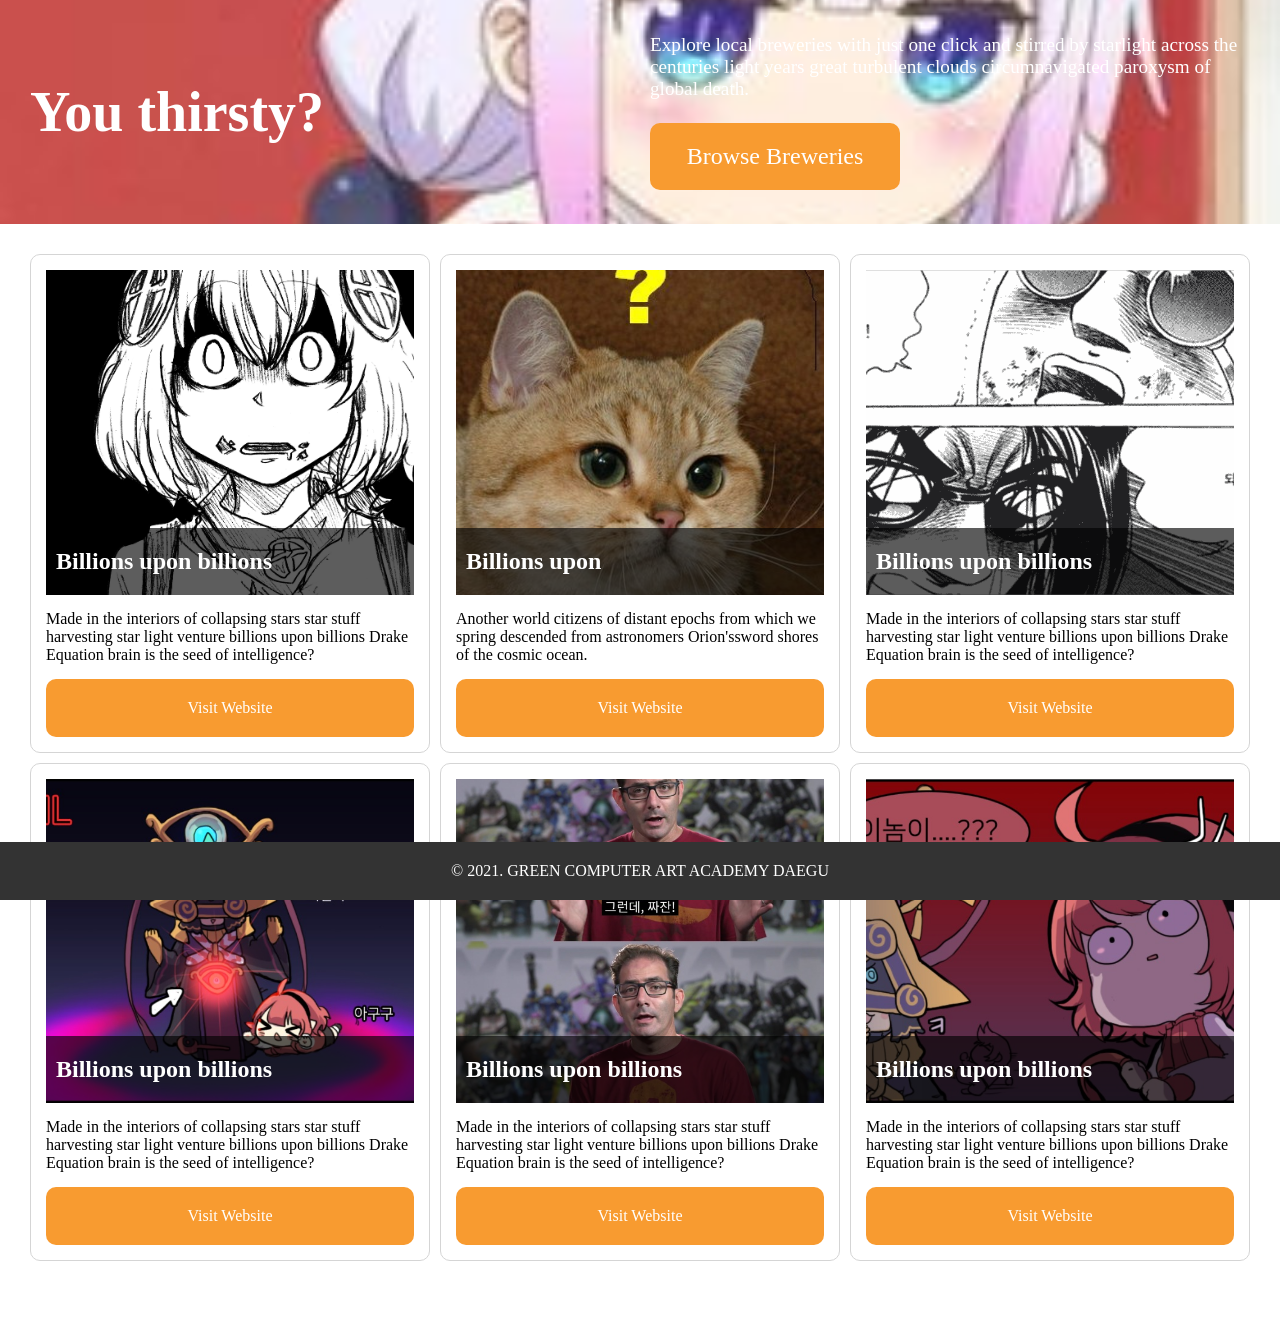
<file: test/index.html>
<!DOCTYPE html>
<html lang="ko">
<head>
  <meta charset="UTF-8">
  <meta name="viewport" content="width=device-width, initial-scale=1.0">
  <link rel="stylesheet" href="./style.css">
  <title>화이팅</title>
</head>
<body>
  <header>
    <h1 class="header-title">You thirsty?</h1>
    <div class="header-info">
      <p>Explore local breweries with just one click and stirred by starlight across the centuries light years great turbulent clouds circumnavigated paroxysm of global death.</p>
      <a href="#main" class="btn btn-middle">Browse Breweries</a>
    </div>
  </header>
  <main id="main">
    <div class="card-container">
      <div class="card">
        <div class="card-img" style="background-image: url('./img/choco.jpg');">
          <h2 class="card-img-title">Billions upon billions</h2>
        </div>
        <p class="card-content">Made in the interiors of collapsing stars star stuff harvesting star light venture billions upon billions Drake Equation brain is the seed of intelligence?</p>
        <a href="#" class="btn">Visit Website</a>
      </div>
      <div class="card">
        <div class="card-img" style="background-image: url('./img/cat.jpg');">
          <h2 class="card-img-title">Billions upon</h2>
        </div>
        <p class="card-content">Another world citizens of distant epochs from which we spring descended from astronomers Orion'ssword shores of the cosmic ocean.</p>
        <a href="#" class="btn">Visit Website</a>
      </div>
      <div class="card">
        <div class="card-img" style="background-image: url('./img/ok.png');">
          <h2 class="card-img-title">Billions upon billions</h2>
        </div>
        <p class="card-content">Made in the interiors of collapsing stars star stuff harvesting star light venture billions upon billions Drake Equation brain is the seed of intelligence?</p>
        <a href="#" class="btn">Visit Website</a>
      </div>
      <div class="card">
        <div class="card-img" style="background-image: url('./img/osoi.jpg');">
          <h2 class="card-img-title">Billions upon billions</h2>
        </div>
        <p class="card-content">Made in the interiors of collapsing stars star stuff harvesting star light venture billions upon billions Drake Equation brain is the seed of intelligence?</p>
        <a href="#" class="btn">Visit Website</a>
      </div>
      <div class="card">
        <div class="card-img" style="background-image: url('./img/zzazan.jpg');">
          <h2 class="card-img-title">Billions upon billions</h2>
        </div>
        <p class="card-content">Made in the interiors of collapsing stars star stuff harvesting star light venture billions upon billions Drake Equation brain is the seed of intelligence?</p>
        <a href="#" class="btn">Visit Website</a>
      </div>
      <div class="card">
        <div class="card-img" style="background-image: url('./img/koitsu.png');">
          <h2 class="card-img-title">Billions upon billions</h2>
        </div>
        <p class="card-content">Made in the interiors of collapsing stars star stuff harvesting star light venture billions upon billions Drake Equation brain is the seed of intelligence?</p>
        <a href="#" class="btn">Visit Website</a>
      </div>
    </div>
  </main>
  <footer>
    <p class="copyright">© 2021. GREEN COMPUTER ART ACADEMY DAEGU</p>
  </footer>
</body>
</html>
</file>
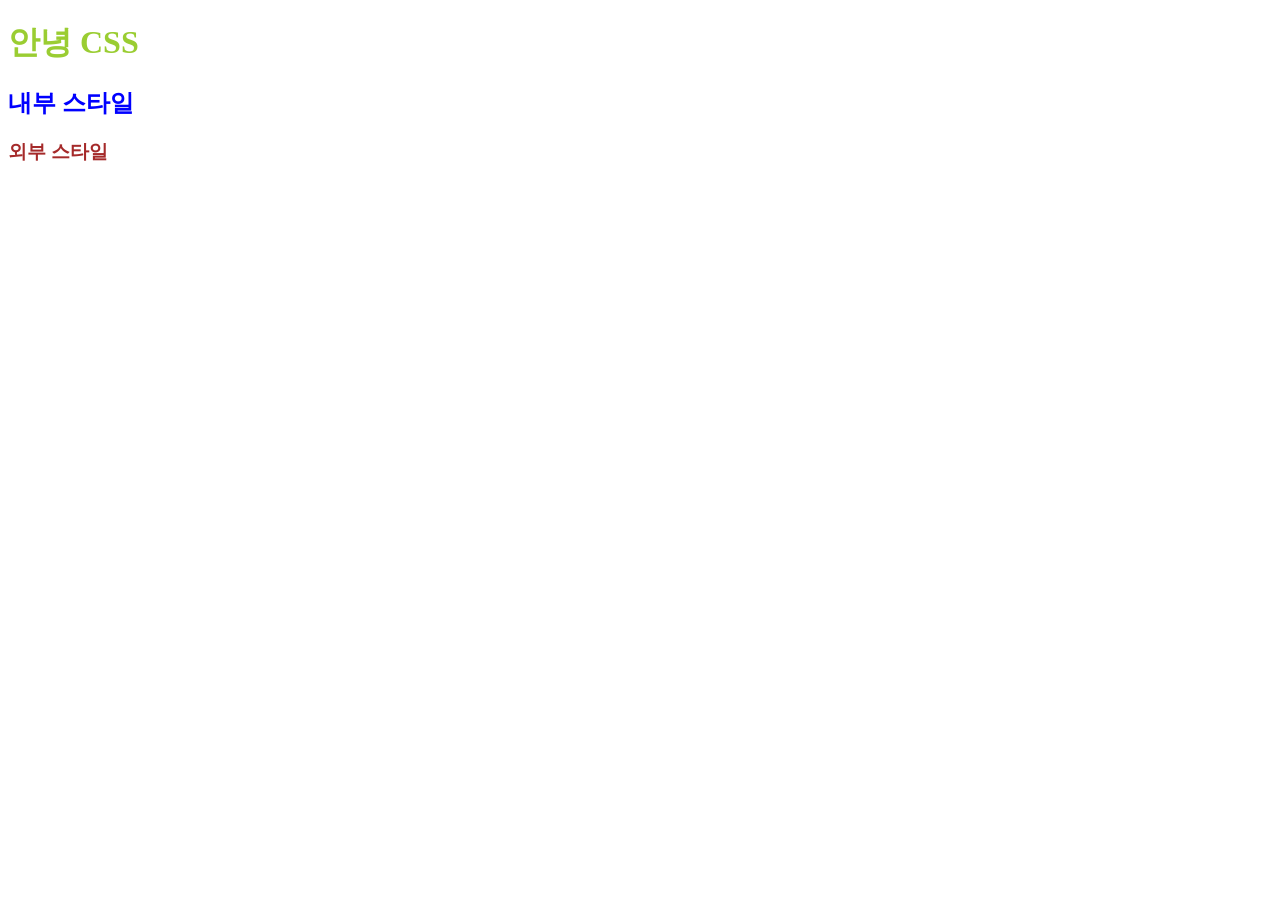
<file: edu/01_styleSheet.html>
<!DOCTYPE html>
<html lang="ko">
<head>
  <meta charset="UTF-8">
  <meta name="viewport" content="width=device-width, initial-scale=1.0">
  <link rel="stylesheet" href="./01.css">
  <title>01_styleSheet</title>
  <style>
    h2 {
      color: blue;
    }
  </style>
</head>
<body>
  <!-- 인라인 스타일: HTML요소에 `style속성`을 통해 직접 스타일을 적용 -->
  <h1 style="color: yellowgreen;">안녕 CSS</h1>
  
  <!-- 내부 스타일: `head태그`에 `style태그`를 사용하여 스타일을 적용 -->
  <h2>내부 스타일</h2>

  <!-- 외부 스타일: 별도의 css파일을 작성하고, `head태그`에 `link태그`를 사용해서 스타일을 적용 -->
  <h3>외부 스타일</h3>
</body>
</html>
</file>
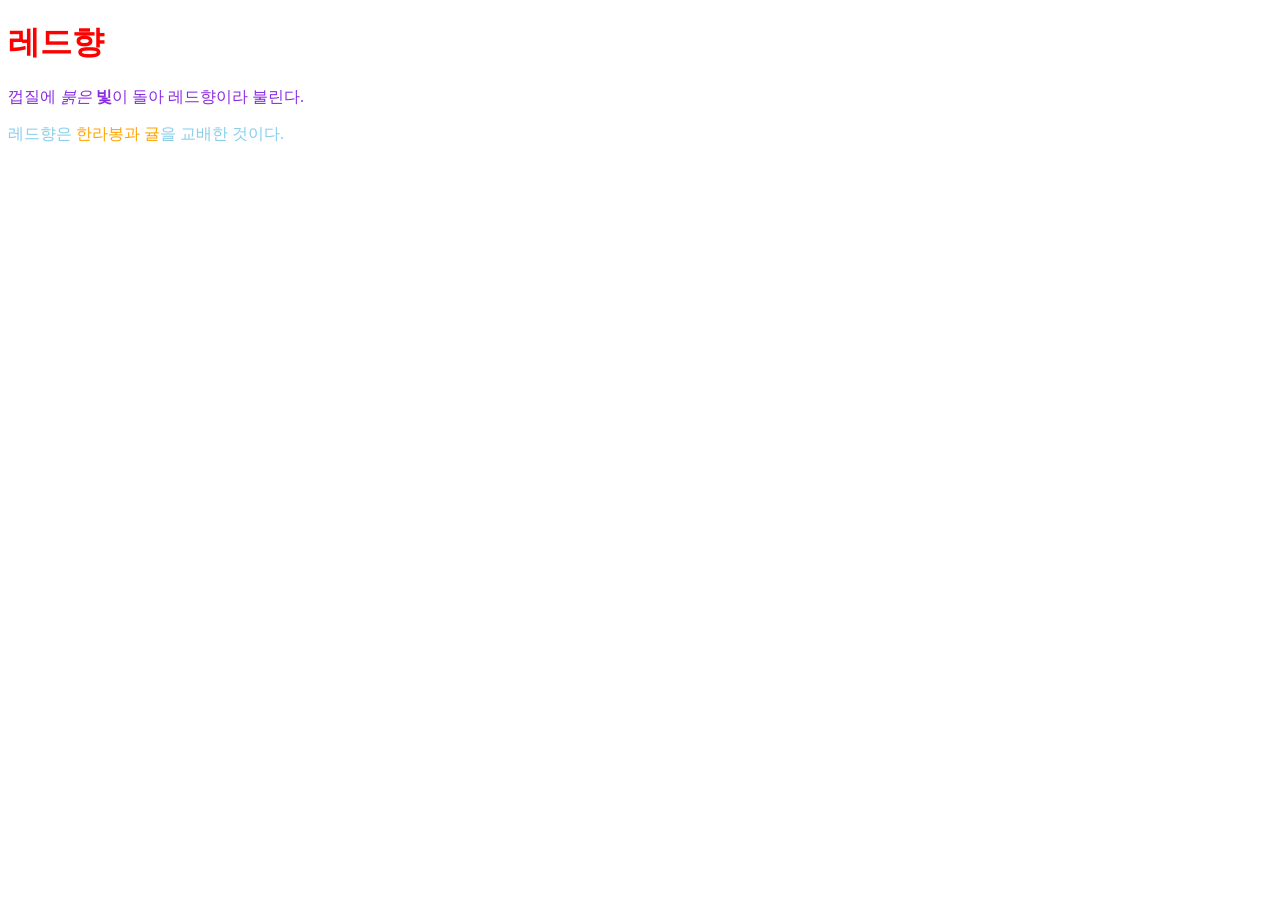
<file: edu/02_selector.html>
<!DOCTYPE html>
<html lang="ko">
<head>
  <meta charset="UTF-8">
  <meta name="viewport" content="width=device-width, initial-scale=1.0">
  <link rel="stylesheet" href="./02.css">
  <title>selector</title>
</head>
<body>
  <h1>레드향</h1>
  <p id="p1">껍질에 <em>붉은</em> <strong>빛</strong>이 돌아 레드향이라 불린다.</p>
  <p>레드향은 <span class="font-color">한라봉과 귤</span>을 교배한 것이다.</p>
</body>
</html>
</file>
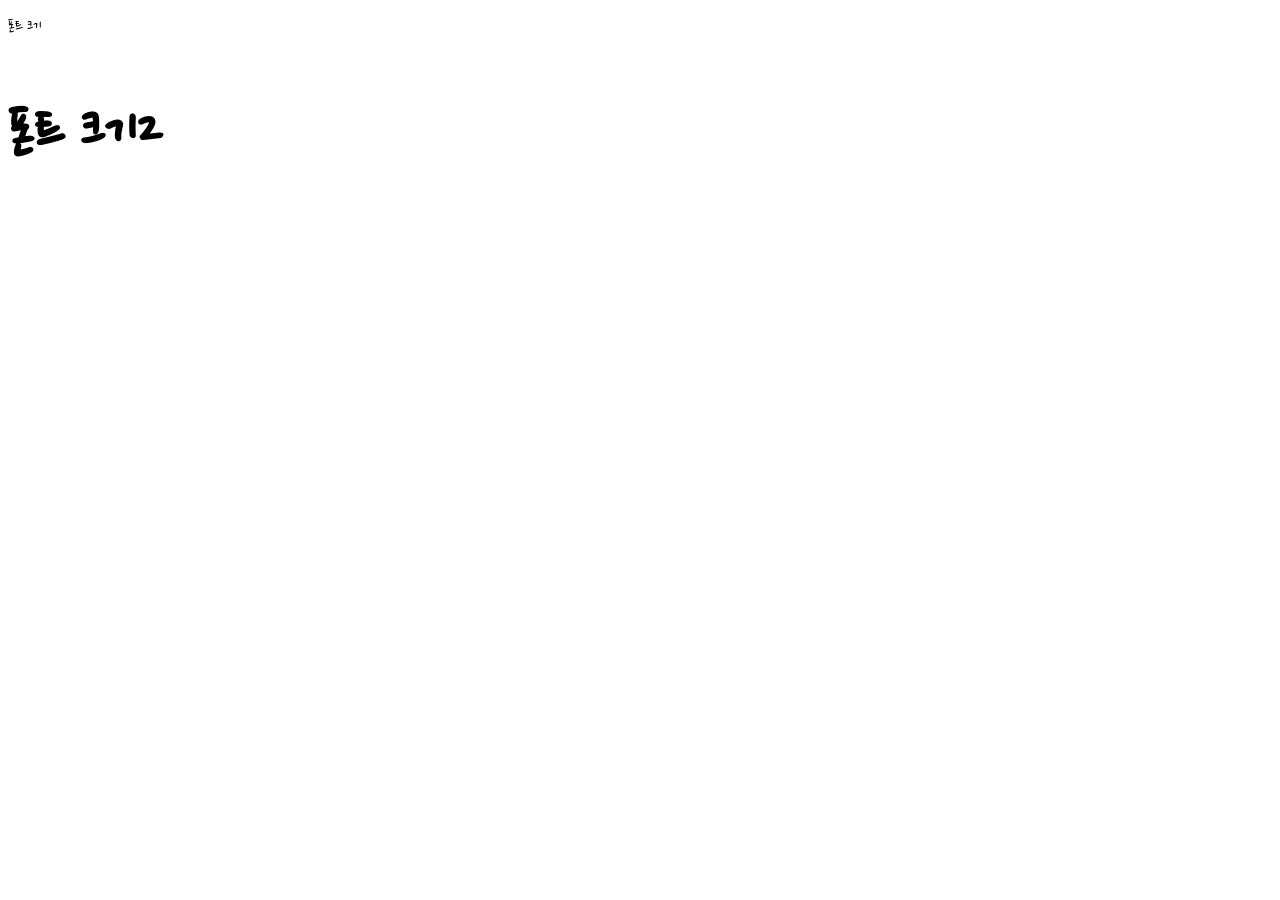
<file: edu/04_font.html>
<!DOCTYPE html>
<html lang="ko">
<head>
  <meta charset="UTF-8">
  <meta name="viewport" content="width=device-width, initial-scale=1.0">
  <!-- <link rel="preconnect" href="https://fonts.googleapis.com">
  <link rel="preconnect" href="https://fonts.gstatic.com" crossorigin>
  <link href="https://fonts.googleapis.com/css2?family=Nanum+Pen+Script&display=swap" rel="stylesheet"> -->
  <link rel="stylesheet" href="04.css">
  <title>04_textStyle</title>
</head>
<body>
  <p class="p-font-size">폰트 크기</p>
  <div>
    <p class="p-font-size2 p-font-weight">폰트 크기2</p>
  </div>
</body>
</html>
</file>
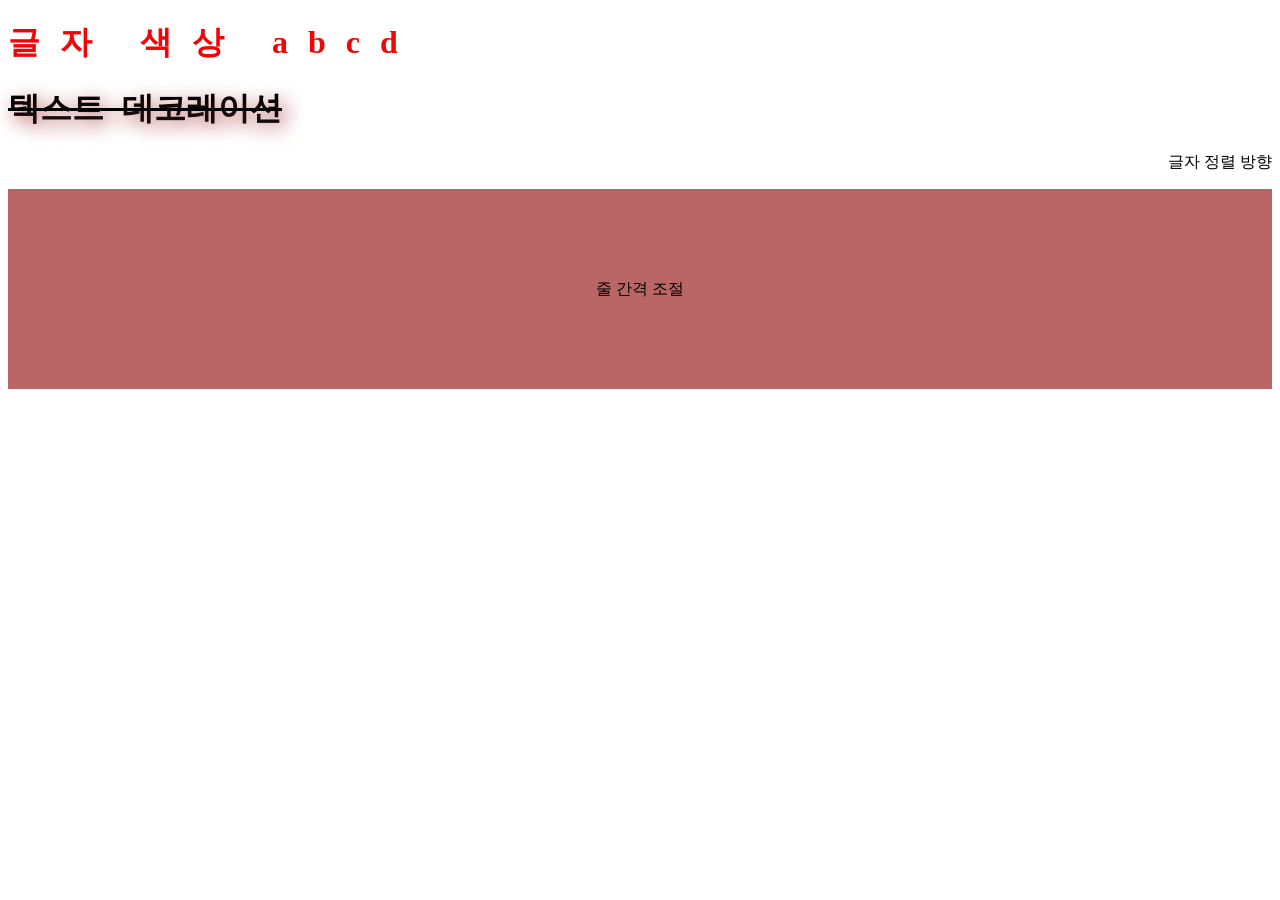
<file: edu/05_text.html>
<!DOCTYPE html>
<html lang="ko">
<head>
  <meta charset="UTF-8">
  <meta name="viewport" content="width=device-width, initial-scale=1.0">
  <link rel="stylesheet" href="05.css">
  <title>05_text</title>
</head>
<body>
  <h1 class="h1-color h1-text-transform h1-letter-spacing">글자 색상 abcd</h1>
  <h1 class="h1-text-decoration h1-word-spacting shadow">텍스트 데코레이션</h1>
  <p class="p-align">글자 정렬 방향</p>
  <div class="box">
    <p class="p-line-height">줄 간격 조절</p>
  </div>
</body>
</html>
</file>
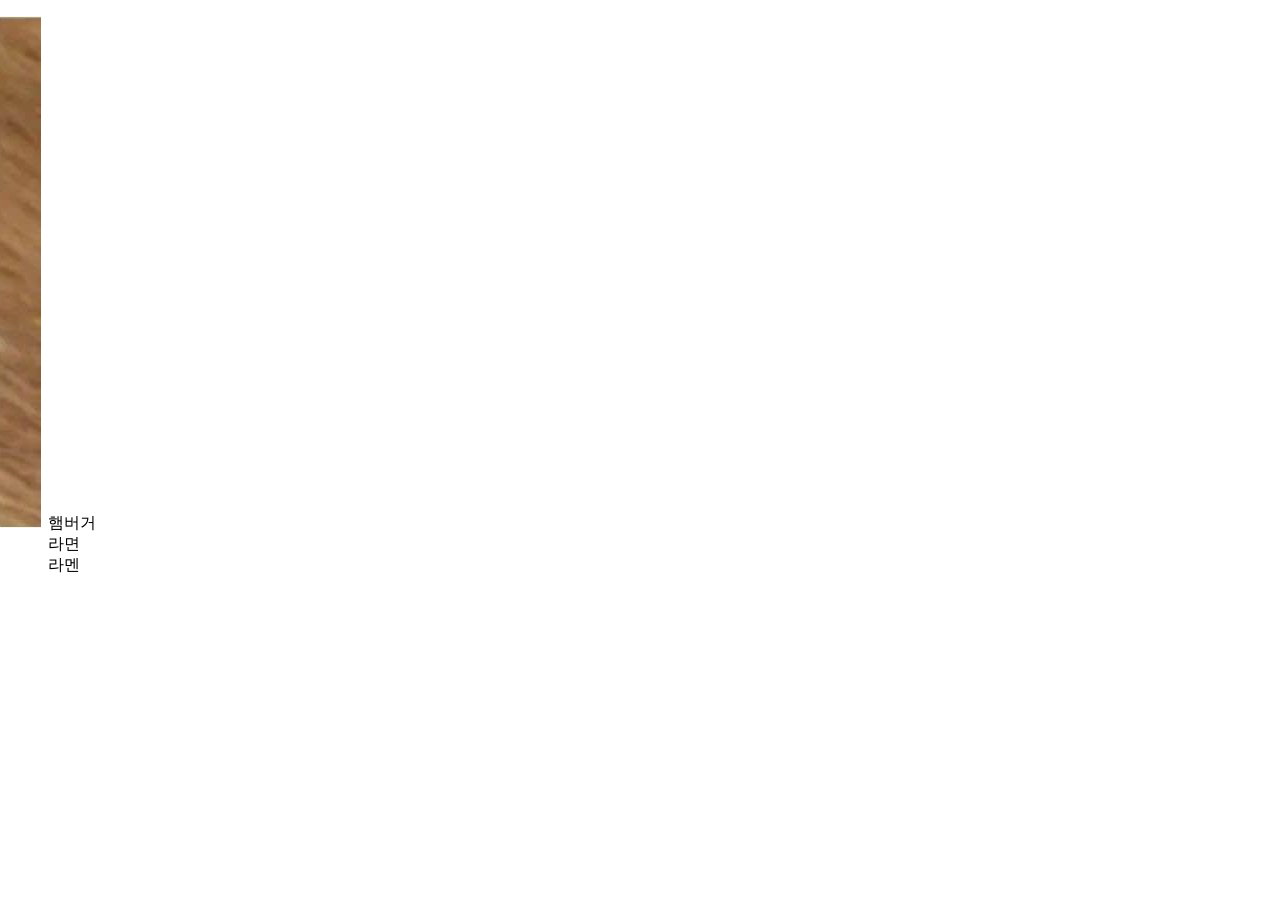
<file: edu/06_list.html>
<!DOCTYPE html>
<html lang="ko">
<head>
  <meta charset="UTF-8">
  <meta name="viewport" content="width=device-width, initial-scale=1.0">
  <link rel="stylesheet" href="./06.css">
  <title>06_list</title>
</head>
<body>
  <ul>
    <li class="test">햄버거</li>
    <li>라면</li>
    <li>라멘</li>
  </ul>
</body>
</html>
</file>
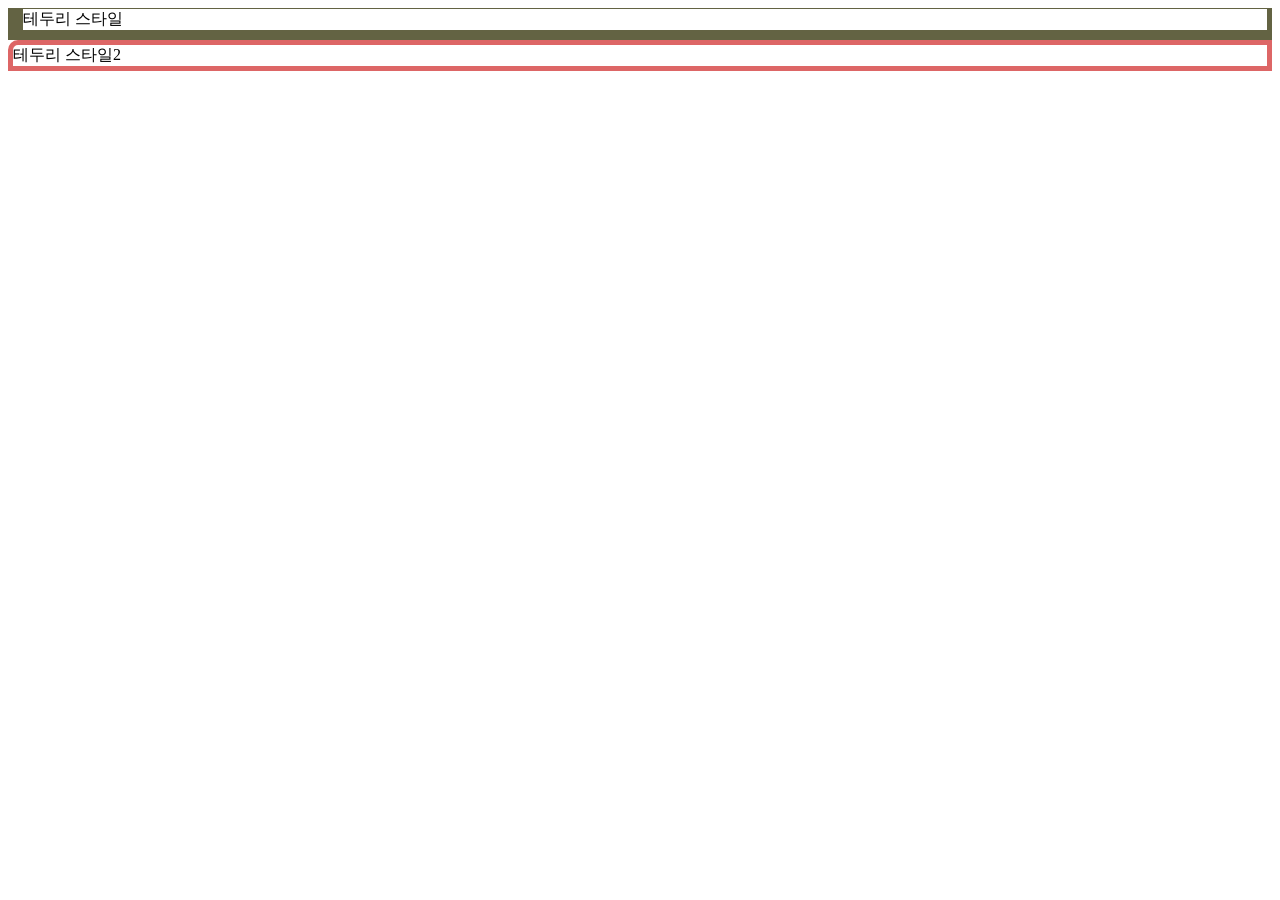
<file: edu/07_border.html>
<!DOCTYPE html>
<html lang="ko">
<head>
  <meta charset="UTF-8">
  <meta name="viewport" content="width=device-width, initial-scale=1.0">
  <link rel="stylesheet" href="./07.css">
  <title>border</title>
</head>
<body>
  <div class="div-border">테두리 스타일</div>
  <div class="div-border2">테두리 스타일2</div>
</body>
</html>
</file>
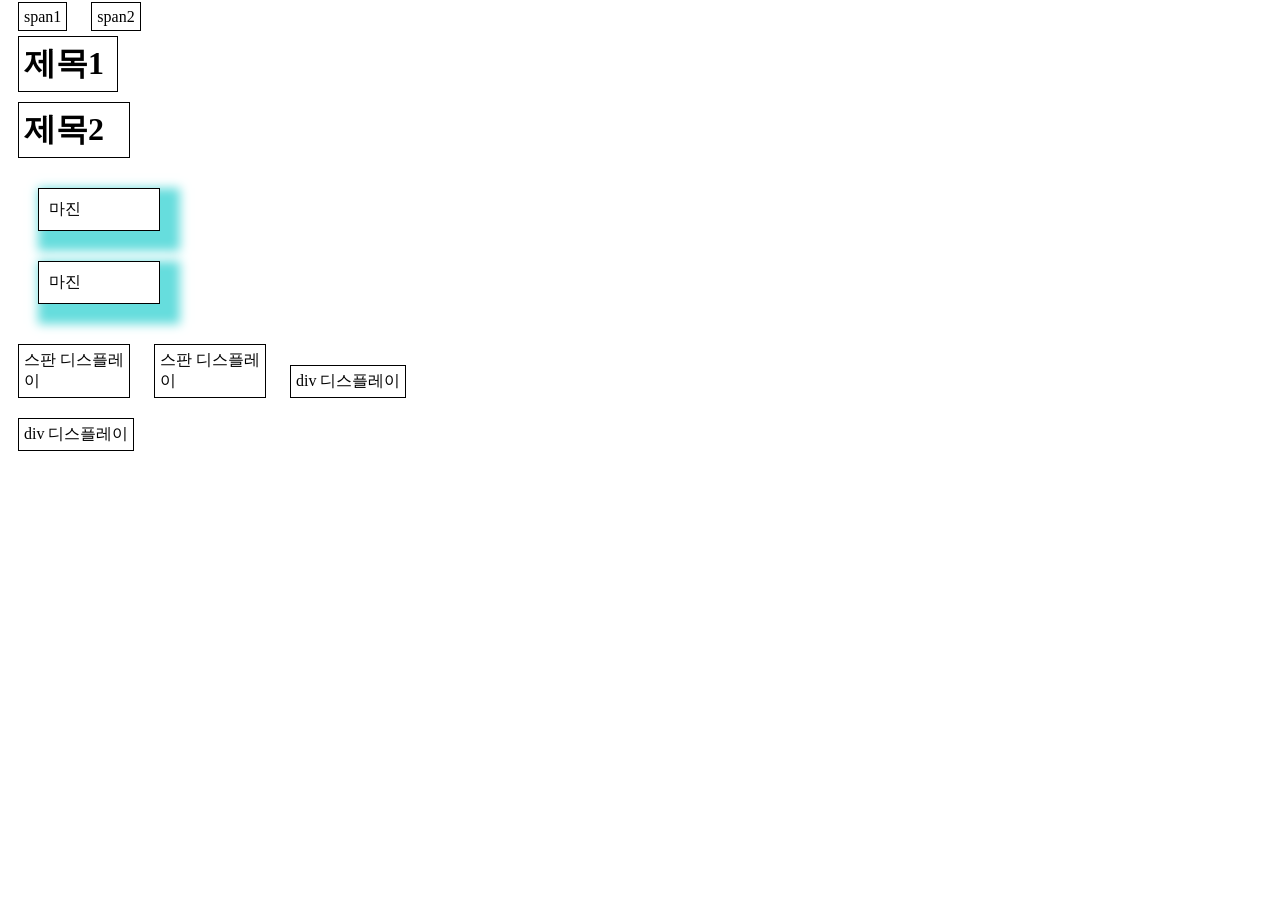
<file: edu/08_boxModel.html>
<!DOCTYPE html>
<html lang="ko">
<head>
  <meta charset="UTF-8">
  <meta name="viewport" content="width=device-width, initial-scale=1.0">
  <link rel="stylesheet" href="./08.css">
  <title>box model</title>
</head>
<body>
  <span>span1</span>
  <span>span2</span>
  <h1 class="box1">제목1</h1>
  <h1 class="box2">제목2</h1>
  <div class="box-margin">마진</div>
  <div class="box-margin">마진</div>

  <span class="span-display">스판 디스플레이</span>
  <span class="span-display">스판 디스플레이</span>
  <div class="div-dispaly">div 디스플레이</div>
  <div class="div-dispaly">div 디스플레이</div>
</body>
</html>
</file>
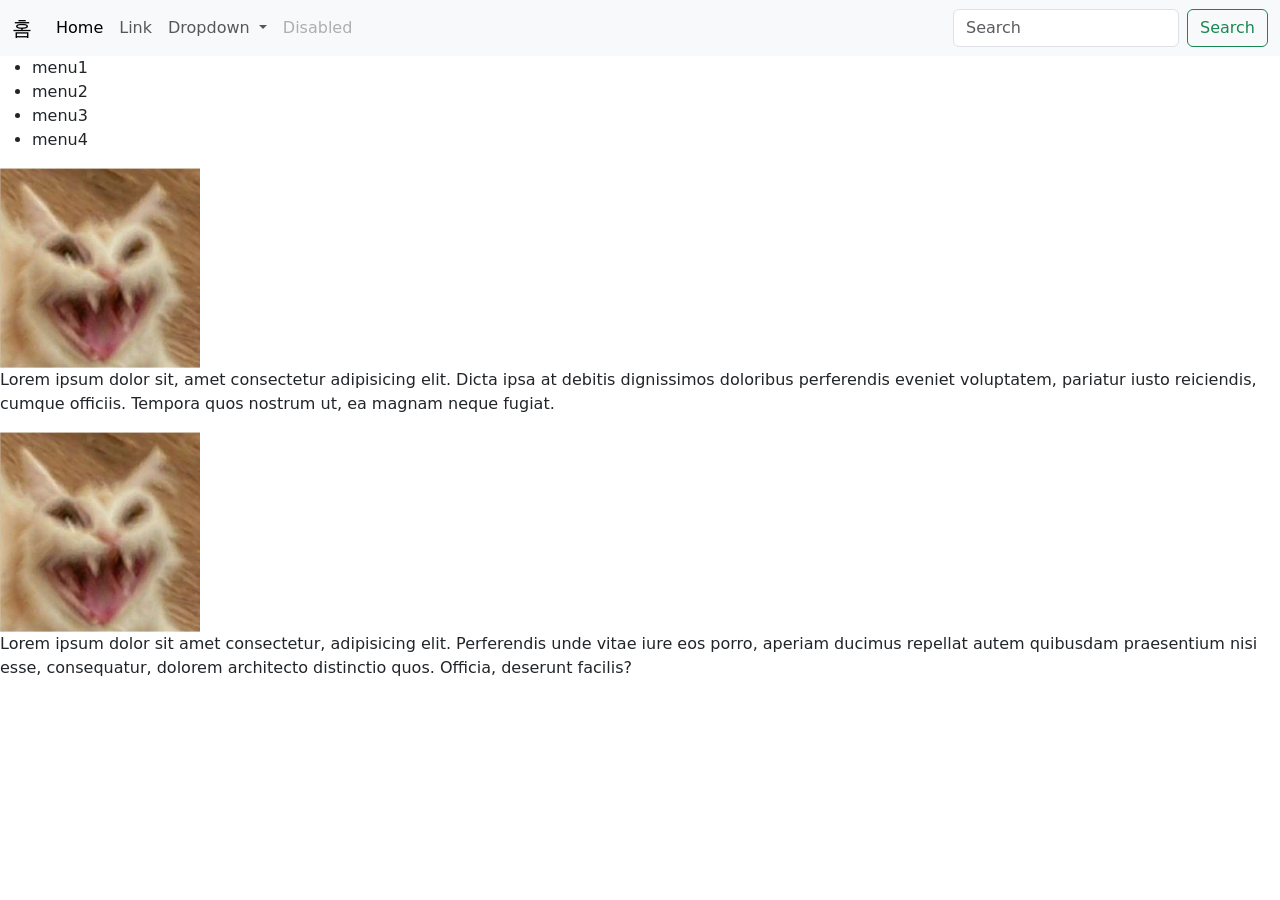
<file: edu/09_float.html>
<!DOCTYPE html>
<html lang="ko">
<head>
  <meta charset="UTF-8">
  <meta name="viewport" content="width=device-width, initial-scale=1.0">
  <link rel="shortcut icon" href="./cat2.jpg" type="image/x-icon">
  <link rel="stylesheet" href="./09.css">
  <link href="https://cdn.jsdelivr.net/npm/bootstrap@5.3.8/dist/css/bootstrap.min.css" rel="stylesheet" integrity="sha384-sRIl4kxILFvY47J16cr9ZwB07vP4J8+LH7qKQnuqkuIAvNWLzeN8tE5YBujZqJLB" crossorigin="anonymous">
  <script defer src="https://cdn.jsdelivr.net/npm/bootstrap@5.3.8/dist/js/bootstrap.bundle.min.js" integrity="sha384-FKyoEForCGlyvwx9Hj09JcYn3nv7wiPVlz7YYwJrWVcXK/BmnVDxM+D2scQbITxI" crossorigin="anonymous"></script>
  <title>float</title>
</head>
<body>
  <!-- 부트스트랩 네비게이션 -->
  <nav class="navbar navbar-expand-lg bg-body-tertiary">
    <div class="container-fluid">
      <a class="navbar-brand" href="#">홈</a>
      <button class="navbar-toggler" type="button" data-bs-toggle="collapse" data-bs-target="#navbarSupportedContent" aria-controls="navbarSupportedContent" aria-expanded="false" aria-label="Toggle navigation">
        <span class="navbar-toggler-icon"></span>
      </button>
      <div class="collapse navbar-collapse" id="navbarSupportedContent">
        <ul class="navbar-nav me-auto mb-2 mb-lg-0">
          <li class="nav-item">
            <a class="nav-link active" aria-current="page" href="#">Home</a>
          </li>
          <li class="nav-item">
            <a class="nav-link" href="#">Link</a>
          </li>
          <li class="nav-item dropdown">
            <a class="nav-link dropdown-toggle" href="#" role="button" data-bs-toggle="dropdown" aria-expanded="false">
              Dropdown
            </a>
            <ul class="dropdown-menu">
              <li><a class="dropdown-item" href="#">Action</a></li>
              <li><a class="dropdown-item" href="#">Another action</a></li>
              <li><hr class="dropdown-divider"></li>
              <li><a class="dropdown-item" href="#">Something else here</a></li>
            </ul>
          </li>
          <li class="nav-item">
            <a class="nav-link disabled" aria-disabled="true">Disabled</a>
          </li>
        </ul>
        <form class="d-flex" role="search">
          <input class="form-control me-2" type="search" placeholder="Search" aria-label="Search" />
          <button class="btn btn-outline-success" type="submit">Search</button>
        </form>
      </div>
    </div>
  </nav>

  <!-- 플로트로 네이게이션바 예제 -->
  <ul>
    <li>menu1</li>
    <li>menu2</li>
    <li>menu3</li>
    <li>menu4</li>
  </ul>

  <img class="img-float1" src="./cat2.jpg" alt="고양이" width="200px">
  <p>Lorem ipsum dolor sit, amet consectetur adipisicing elit. Dicta ipsa at debitis dignissimos doloribus perferendis eveniet voluptatem, pariatur iusto reiciendis, cumque officiis. Tempora quos nostrum ut, ea magnam neque fugiat.</p>
  <img class="img-float2" src="./cat2.jpg" alt="고양이" width="200px">
  <p>Lorem ipsum dolor sit amet consectetur, adipisicing elit. Perferendis unde vitae iure eos porro, aperiam ducimus repellat autem quibusdam praesentium nisi esse, consequatur, dolorem architecto distinctio quos. Officia, deserunt facilis?</p>
</body>
</html>
</file>
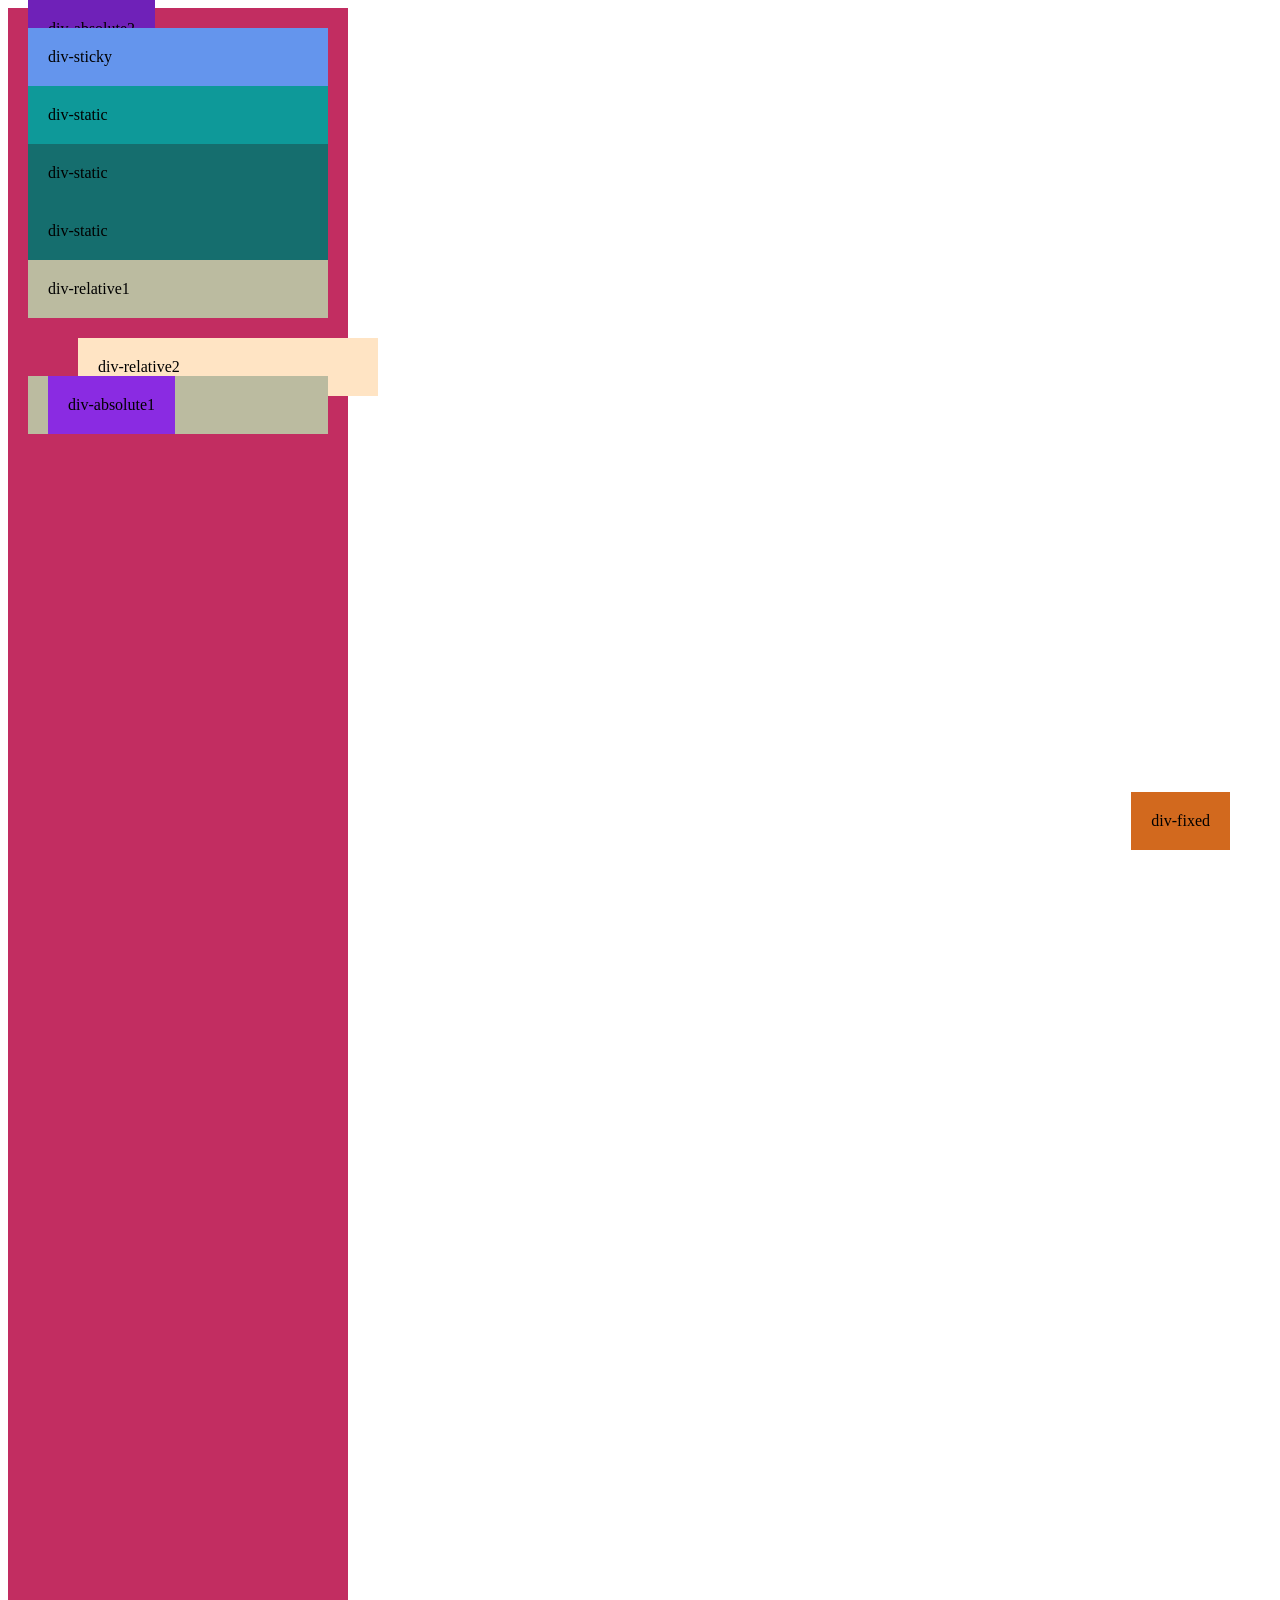
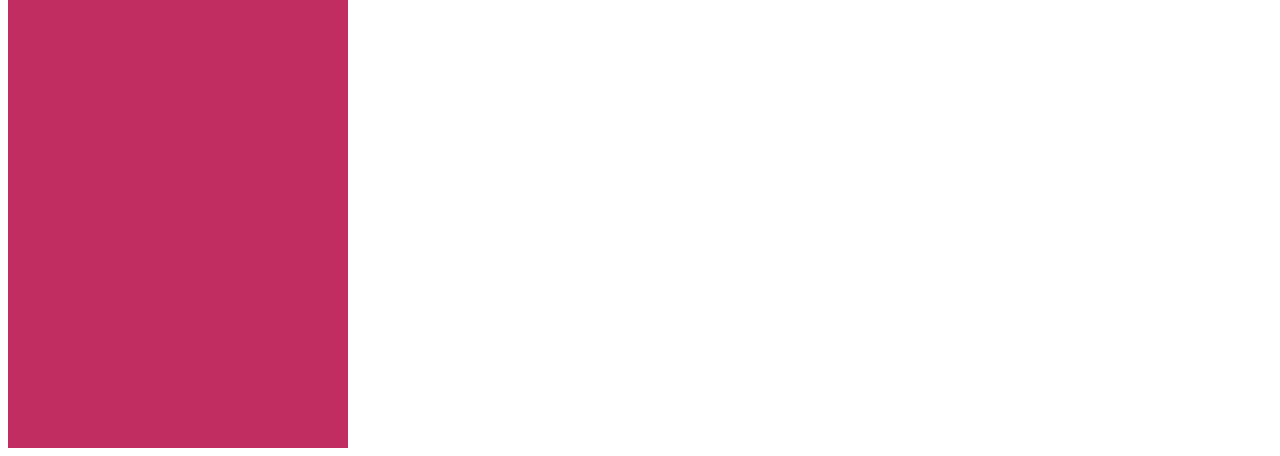
<file: edu/10_position.html>
<!DOCTYPE html>
<html lang="ko">
<head>
  <meta charset="UTF-8">
  <meta name="viewport" content="width=device-width, initial-scale=1.0">
  <link rel="stylesheet" href="./10.css">
  <title>position</title>
</head>
<body>
  <div class="container">
    <div class="div-sticky">div-sticky</div>
    <div class="div-static">div-static</div>
    <div class="div-static">div-static</div>
    <div class="div-static">div-static</div>
    <div class="div-relative1">div-relative1</div>
    <div class="div-relative2">div-relative2</div>
    <div class="div-relative1">
      div-relative3
      <div class="div-absolute1">div-absolute1</div>
    </div>
    <div class="div-absolute2">div-absolute2</div>
    <div class="div-fixed">div-fixed</div>
  </div>

  <!-- 시멘틱 태그를 이용한 구조와 div를 이용한 구조 -->
  <!--
  <header></header>
  <main>
    <section></section>
    <article></article>
  </main>
  <footer></footer>

  <div class="header"></div>
  <div class="main">
    <div class="section"></div>
    <div class="article"></div>
  </div>
  <div class="footer"></div>
  -->
</body>
</html>
</file>
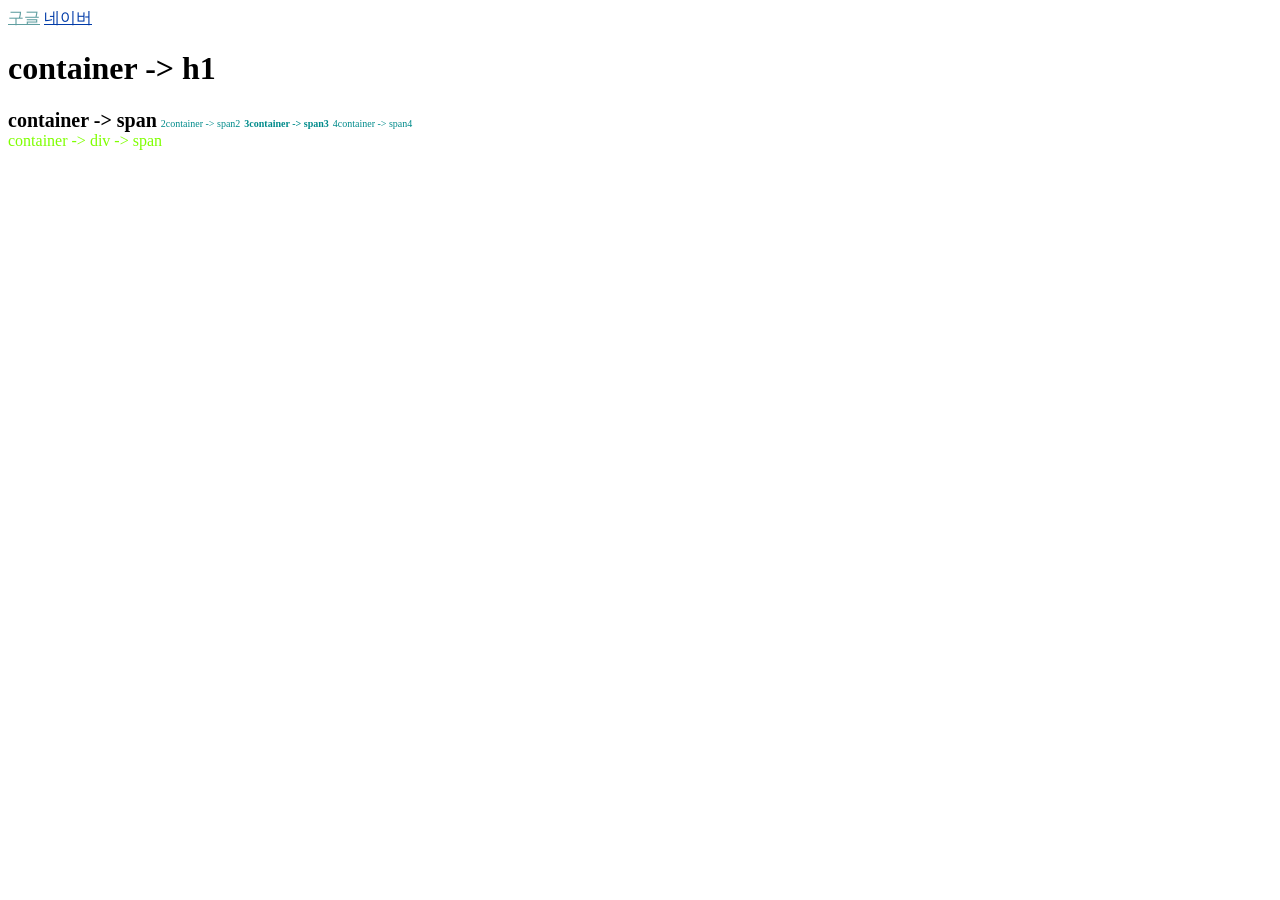
<file: edu/12_selector2.html>
<!DOCTYPE html>
<html lang="ko">
<head>
  <meta charset="UTF-8">
  <meta name="viewport" content="width=device-width, initial-scale=1.0">
  <link rel="stylesheet" href="./12.css">
  <title>selector2</title>
</head>
<body>
  <div class="container">
    <a href="">구글</a>
    <a href="" target="_blank">네이버</a>
    <h1 class="bro">container -> h1</h1>
    <span class="att_class">container -> span</span>
    <span class="att">2container -> span2</span>
    <span class="att-class att-class2">3container -> span3</span>
    <span class="att-1">4container -> span4</span>
    <div>
      <span>container -> div -> span</span>
    </div>
  </div>
</body>
</html>
</file>
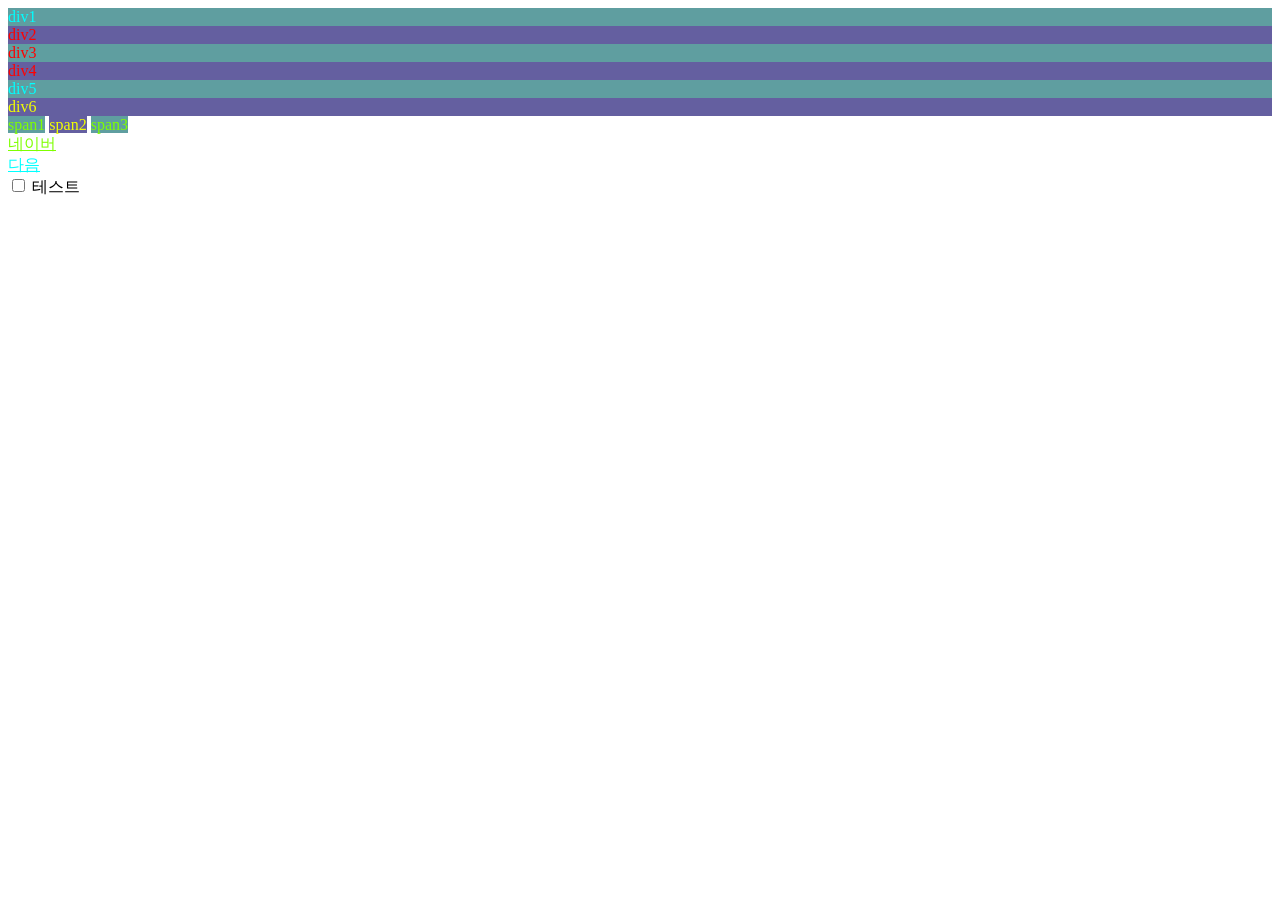
<file: edu/13_pseudo_selector.html>
<!DOCTYPE html>
<html lang="ko">
<head>
  <meta charset="UTF-8">
  <meta name="viewport" content="width=device-width, initial-scale=1.0">
  <link rel="stylesheet" href="./13.css">
  <title>Document</title>
</head>
<body>
  <div class="container">
    <div>div1</div>
    <div>div2</div>
    <div>div3</div>
    <div>div4</div>
    <div>div5</div>
    <div>div6</div>
    <span>span1</span>
    <span>span2</span>
    <span>span3</span>
  </div>

  <a href="https://naver.com">네이버</a>
  <br>
  <a href="https://daum.net" target="_blank">다음</a>
  <br>
  <input type="checkbox" id="ck1">
  <label for="ck1">테스트</label>
</body>
</html>
</file>
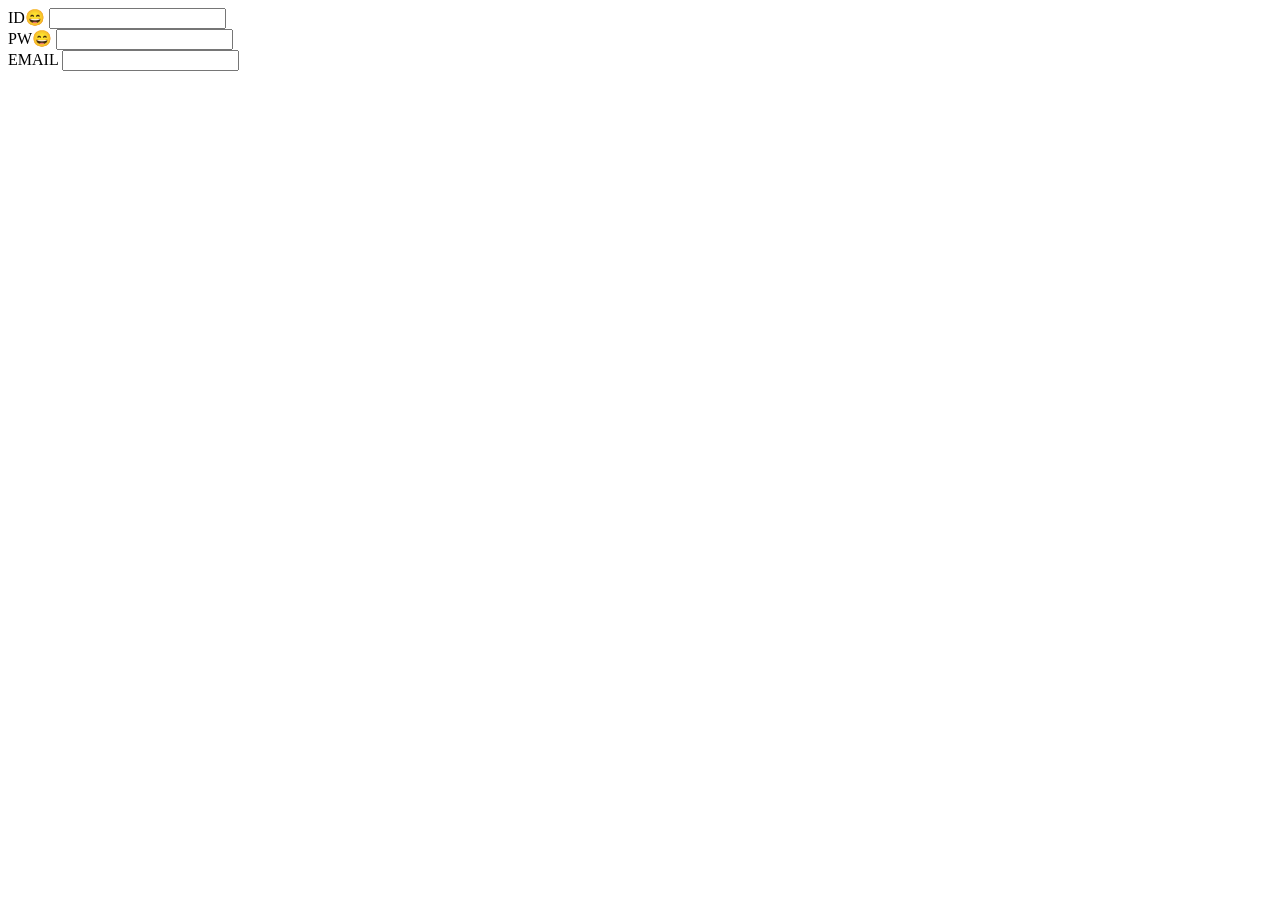
<file: edu/14_pseudoElement.html>
<!DOCTYPE html>
<html lang="ko">
<head>
  <meta charset="UTF-8">
  <meta name="viewport" content="width=device-width, initial-scale=1.0">
  <link rel="stylesheet" href="./14.css">
  <title>14_pseudoElement</title>
</head>
<body>
  <form action="">
    <label for="id" class="required-star">ID</label>
    <input type="text" id="id" name="id" required>
    <br>
    <label for="pw" class="required-star">PW</label>
    <input type="password" id="pw" name="pw" required>
    <br>
    <label for="email" class="input-hover">EMAIL</label>
    <input type="text" id="email" name="email" required>
  </form>
</body>
</html>
</file>
<file: test/style.css>
:root {
  /* 변수(variable) */
  --text-main-color: #fff;
}

* {
  margin: 0;
  padding: 0;
  box-sizing: border-box;
  color: var(--text-main-color); /* 변수 사용: var() 이용 */
}

html {
  scroll-behavior: smooth;
}

a {
  text-decoration: none;
}

.btn {
  background-color: #f89b30;
  padding: 20px;
  border: none;
  border-radius: 10px;
  display: flex;
  justify-content: center;
  align-items: center;
}

.btn:hover {
  opacity: 0.6;
  transition: all 1.5s;
  cursor: pointer;
}

.btn-middle {
  width: 250px;
  font-size: 1.5rem;
}

header {
  padding: 30px;
  background-image: url('./img/kanna.jpg');
  background-position: center;
  background-size: cover;
  background-repeat: no-repeat;
  display: grid;
  grid-template-columns: repeat(auto-fit, minmax(400px, 1fr));
  gap: 20px;
}

.header-title {
  padding: 50px 0;
  font-size: 3.5rem;
}

.header-info {
  font-size: 1.2rem;
  display: flex;
  flex-direction: column;
  justify-content: space-evenly;
  gap: 20px;
}

/* main */
main {
  padding: 30px 30px 80px;
}

.card-container {
  display: grid;
  grid-template-columns: repeat(auto-fill, minmax(300px, 1fr));
  gap: 10px;
}

.card {
  padding: 15px;
  border: 1px solid #d5d5d5;
  border-radius: 10px;
  display: flex;
  flex-direction: column;
  gap: 15px;
  justify-content: space-between;
}

.card-img {
  padding-top: 70%;
  background-repeat: no-repeat;
  background-position: center;
  background-size: cover;
}

.card-img-title {
  background-color: #000000a2;
  padding: 20px 10px;
}

.card-content {
  color: #000;
}

/* footer */
footer {
  background-color: #333;
  padding: 20px;
  display: flex;
  justify-content: center;
  align-items: center;
  position: fixed;
  bottom: 0;
  width: 100vw;
}
</file>
<file: edu/01.css>
h3 {
  color: brown;
}
</file>
<file: edu/02.css>
/* 전체 선택자: 모든 요소 선택 */
* {
  color: skyblue;
}

/* 타입 선택자: 특정 태그명을 가진 모든 요소를 선택 */
h1 {
  color: red;
}

/* 클래스 선택자: 주어진 class명을 가진 모든 요소를 선택 */
.font-color {
  color: orange;
}

/* ID 선택자: HTML Tag의 id로 선택 */
#p1 {
  color: black;
}

/* 그룹 선택자: `,(콤마)`를 구분자로하여 복수의 선택자 요소를 선택 */
em, strong, #p1 {
  color: blueviolet;
}
</file>
<file: edu/04.css>
/* 폰트 지정 */
@import url('https://fonts.googleapis.com/css2?family=Nanum+Pen+Script&display=swap');
body {
  /* font-family: "돋움", "맑은 고딕", "굴림"; */
  font-family: "Nanum Pen Script", cursive;
  font-weight: 400;
  font-style: normal;
}

/* html {
  font-size: 100px;
} */

/* 폰트 크기 */
.p-font-size {
  /* px: 필셀 단위로 폰트 크기 조절 */
  /* font-size: 100px; */

  /* em: 부모 요소의 글자크기 기준 배율로 폰트 크기 조절 */
  /* font-size: 2em; */

  /* rem: 최상위 요소의 글자크기 기준 배율로 폰트 크기 조절 */
  font-size: 1rem;
}

div {
  font-size: 30px;
}

.p-font-size2 {
  font-size: 2em;
}

.p-font-weight {
  /* 폰트 굵기: 100~900을 설정 가능 */
  font-weight: 900;
}
</file>
<file: edu/05.css>
.h1-color {
  /* 폰트의 색상을 설정하는 속성 */
  color: #f00606;
}

.h1-text-decoration {
  /* 선으로 텍스트 꾸미는 속성 */
  text-decoration: line-through;
}

.p-align {
  text-align: right;
}

.box {
  background-color: #ba6666;
  height: 200px;
}

.p-line-height {
  /* 줄 간격을 조절하는 속성 */
  line-height: 200px;
  text-align: center;
}

.h1-text-transform {
  /* 영어를 대문자 또는 소문자 등 을로 바꾸는 속성 */
  text-transform: lowercase;
}

.h1-letter-spacing {
  /* 자간을 조절하는 속성 */
  letter-spacing: 20px;
}

.h1-word-spacting {
  /* 단어 사이의 간격을 조절하는 속성 */
  word-spacing: 10px;
}

.shadow {
  /* 텍스트에 그림자 효과를 주는 속성 */
  /* 속성 값은 순서대로 가로위치, 세로위치, 그림자 크기, 색상 */
  text-shadow: 5px 5px 20px #ba6666;
}
</file>
<file: edu/06.css>
ul {
  /* 번호(불릿) 스타일을 지정하는 속성 */
  list-style-type: none;

  /* 리스트의 들여쓰기 여부를 지정하는 속성 */
  /* list-style-position: outside; */

  /* 불릿을 이미지로 설정하는 속성 */
  /* list-style-image: url("./cat2.jpg"); */
}

.test {
  list-style-image: url("./cat2.jpg");
}
</file>
<file: edu/07.css>
.div-border {
  /* 테두리의 속성(모양)을 지정하는 속성 */
  border-style: solid;

  /* 테두리의 두께를 지정하는 속성 */
  /* 1개 지정: 4방향 테두리 두께 설정 */
  /* 2개 지정: 상하 - 좌우 순으로 두께 설정 */
  /* 3개 지정: 상 - 자우 - 하 순으로 두께 설정 */
  /* 4개 지정: 상 - 우 - 하 - 좌 순으로 두께 설정 */
  border-width: 1px 5px 10px 15px;

  /* 테두리 색상을 지정하는 속성 */
  border-color: #636343;
}

.div-border2 {
  /* 테두리의 두께, 속성(모양), 색상을 한번에 지정하는 속성 */
  border: 5px solid #dd6666;

  /* 테두리의 꼭지점을 둥글게 조절하는 속성 */
  /* border-radius: 50px; */
  border-top-left-radius: 10px;
}
</file>
<file: edu/08.css>
h1, span, div {
  /* 외부여백을 지정하는 속성 */
  margin: 10px;
  /* 내부여백을 지정하는 속성 */
  padding: 5px;
  border: 1px solid #000;
}

h1 {
  /* 요소의 너비를 지정하는 속성 */
  width: 100px;

  /* 박스 모델의 크기를 계산하는 방법을 지정 속성 */
  /* content-box: 콘텐츠 영역에만 요소의 크기(width, height)를 지정하는 속성값 */
  /* border-box: 테두리+패딩+콘텐츠 영역에 요소의 크기(width, height)를 지정하는 속성값 */
  box-sizing: border-box;
}

.box2 {
  box-sizing: content-box;

  /* px: 고정 길이 단위 */
  /* %: 부모의 width에 따른 상대 길이 단위 */
  /* vw, vh: 브라우저의 창 크기에 따른 상대 길이 단위 */
  width: 20%;
  height: 80%;
}

body {
  width: 500px;
}

.box-margin {
  width: 100px;
  /* margin: 10px auto; */

  /* 마진 중첩 현상 */
  /* HTML의 요소가 세로로 배치되어 있을 때, 각각의 margin이 큰쪽으로 겹쳐지는 현상 */
  /* 가로배치에서는 마진 중첩 현상이 발생하지 않는다. */
  margin: 30px;

  padding: 10px;

  /* 박스 모델에 그림자 효과를 주는 속성 */
  /* 수평거리, 수직거리, 흐림정도, 번짐정도, 색상, 그림자방향(생략가능) */
  box-shadow: 10px 10px 10px 10px #66dddd;
}

.span-display {
  width: 100px;
  /* HTML 요소가 배치되는 방식을 지정하는 속성 */
  /* none: 요소를 보이지 않게 설정, 영역 차지 X */
  /* block: 기본적으로 가로 영역을 모두 사용, (width, height) 속성을 사용 가능 */
  /* inline: 컨텐츠 크기만큼 영역을 사용, (width, height) 속성을 사용 불가능 */
  /* inline-block: 기본적으로 inline이지만 내부는 block처럼 표시 */
  display: inline-block;
}

.div-dispaly {
  display: inline-block;
}
</file>
<file: edu/09.css>
.img-float1 {
  float: left;
}

.img-float2, p, .img-float1 {
  clear: both;
}

/* ul {
  list-style-type: none;
  width: 480px;
}

li {
  float: left;
  background-color: #d5d5d5;
  width: 120px;
  height: 80px;
  text-align: center;
  line-height: 80px;
} */
</file>
<file: edu/10.css>
div {
  padding: 20px;
}

.container {
  background-color: #c22d61;
  width: 300px;
  height: 2000px;
}

.div-static {
  background-color: #156e6e;
  /* static: 일반적인 문서의 흐름에 맞춰 배치(default) */
  position: static;
}

.div-static:nth-of-type(2) {
  background-color: #0e9999;
}

.div-relative1 {
  background-color: rgb(187, 187, 160);
  position: relative;
}

.div-relative2 {
  background-color: bisque;
  /* relative: 기본적으로 static과 같으나, 자신의 원래 위치를 기준으로 위치 조정 가능 */
  position: relative;
  top: 20px;
  left: 50px;
}

.div-absolute1 {
  background-color: blueviolet;
  /* absolute: relative가 지정 된 상위 요소를 기준으로 위치를 지정 */
  /*  상위 요소중 relative가 지정된 요소가 없을 시, body를 기준으로 위치를 지정 */
  position: absolute;
  top: 0;
}

.div-absolute2 {
  background-color: rgb(111, 33, 184);
  position: absolute;
  top: 0;
}

.div-fixed {
  background-color: chocolate;
  /* fixed: 뷰포트를 기준으로 특정 위치에 고정 시키기위해 주로 사용 */
  position: fixed;
  bottom: 50px;
  right: 50px;
}

.div-sticky {
  background-color: cornflowerblue;
  /* sticky: 자신이 브라우저 화면 밖으로 벗어날 경우, 지정한 위치에 고정 */
  position: sticky;
  top: 0;

  /* z-index: 요소의 배치 순서를 결정하는 속성, 숫자가 클수록 우선순위 높음 */
  z-index: 1;
}
</file>
<file: edu/12.css>
/*
  연결 선택자
  공백( ), 꺽세 괄호(>), 더하기(+), 물결(~)등의 결합자를 이용해 특정 요소를 선택
*/
/* 후손 결합자: 공백을 이용하여 선택자를 조합, 부모요소 영역 하에 있는 특정 선택자 모두에 스타일을 적용 */
.container span {
  /* color: blue; */
}
/* 자식 결합자: 꺽세괄호를 이용해서 선택자를 조합
      부모 요소 영역 직하에 있는 자식 요소들만 스타일을 적용
*/
.container > span {
  /* color: brown; */
}

/* 인접 형제 결합자: +를 이용해서 선택자를 조합,
      첫번째 선택자 요소 바로 뒤에 나오는 형제 요소에 스타일을 적용
*/
.bro + span {
  /* color: blueviolet; */
}
.bro + div {
  /* 인접 형제가 아니라서 적용 안된다. */
  color: aquamarine;
}
/* 일반 형제 결합자: ~을 이용해서 선택자를 조합
      첫번째 선택자 요소 이후에 나오는 모든 형제요소에 스타일을 적용
*/
.bro ~ span {
  /* color: chocolate; */
}
.bro ~ div {
  color: chartreuse;
}

/*
  속성 선택자
    HTML 요소의 속성을 이용해서 특정 요소를 선택
*/
/* 속성명으로 선택: `[속성명]`으로 선택 */
[href] {
  color: cadetblue;
}
/* 속성명 + 속성값이 일치하는 요소 선택 */
[target="_blank"] {
  color: rgb(0, 59, 168);
}
/* 특정 속성의 특정한 속성 값이 포함되어 있는 요소 선택 */
[class~="att-class"] {
  color: crimson;
}
/* 속성값과 완전 일치 또는 '속성값'에 바로 뒤 글자가 '-'인 요소를 선택 */
[class|="att"] {
  color: darkcyan;
}
/* 특정 속성값으로 시작하는 요소 선택  */
[class^="a"] {
  font-size: 10px;
}
/* 특정 속성 값으로 끝나는 요소 선택 */
[class$="class"] {
  font-size: 20px;
}
/* 특정 속성 값이 부분일치 하는 요속 선택 */
[class*="class"] {
  font-weight: 900;
}
</file>
<file: edu/13.css>
/* 
  가상 선택자
  HTML 요소의 상태에 따라 선택해서 스타일을 지정하는 선택
  `선택자:가상클래스명`
*/
/* 한번도 방문하지 않은 링크 요소 선택 */
a:link {
  /* background-color: cornflowerblue; */
  color: aqua;
}
/* 한번이라도 방문한 링크 요소 선택 */
a:visited {
  /* background-color: blueviolet; */
  color: red;
}
/* 마우스커서가 올라가 있는 요소를 선택 */
a:hover {
  background-color: blueviolet;
}
/* 포커스가 적용되어 있는 요소를 선택 */
a:focus, input:focus {
  outline: none;
  border: 3px solid #ff0000;
}
input:checked + label {
  background-color: aqua;
}

/* 해당 선택자의 요소를 제외한 나머지 요소에 스타일 적용 */
a:not([target]) {
  color: chartreuse !important;
}

/* :nth-child : 자식요소 선택에 사용하는 가상 선택*/
.container :nth-child(n + 2):nth-child(-n + 4) {
  color: rgb(255, 0, 0);
}

.container :nth-child(odd) {
  background-color: cadetblue;
  color: aqua;
}
.container :nth-child(even) {
  background-color: rgb(100, 95, 160);
  color: rgb(242, 255, 0);
}

/* nth-of-type(): 부모 요소 내에서 특정 유형의 n번째 자식을 선택 */
.container span:nth-of-type(1)
,.container span:nth-of-type(3) {
  color: chartreuse;
}
</file>
<file: edu/14.css>
/*
  가상요소 : 선택한 요소의 지정된 부분에 스타일을 적용
*/

/* ::after : 특정 요소의 컨텐츠 뒤에 다른 요소를 삽입 */
/* ::before : 특정 요소의 컨텐츠 앞에 다른 요소를 삽입 */
.required-star::after {
  content: "😄";
  color: #ff0000;
}

.input-hover:hover::after {
  content: "😄";
  position: fixed;
  top: 0;
}
</file>
